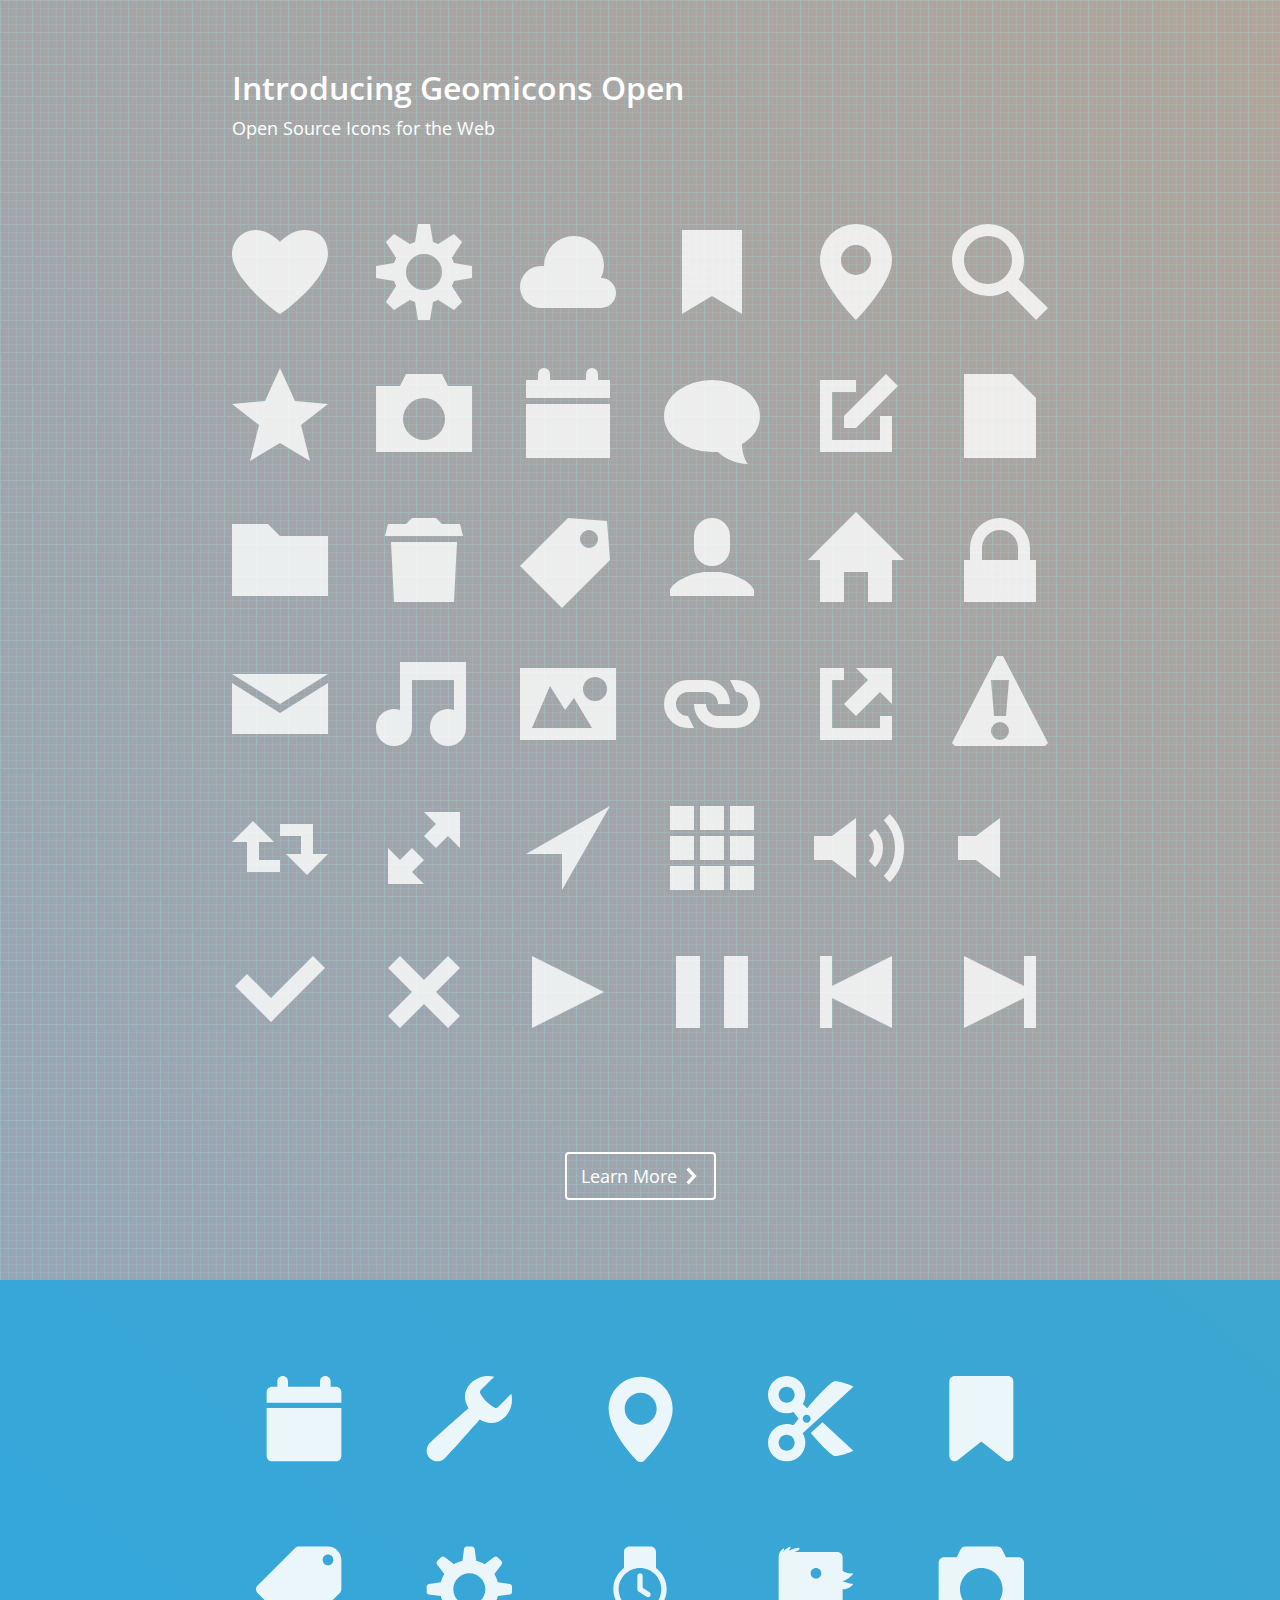
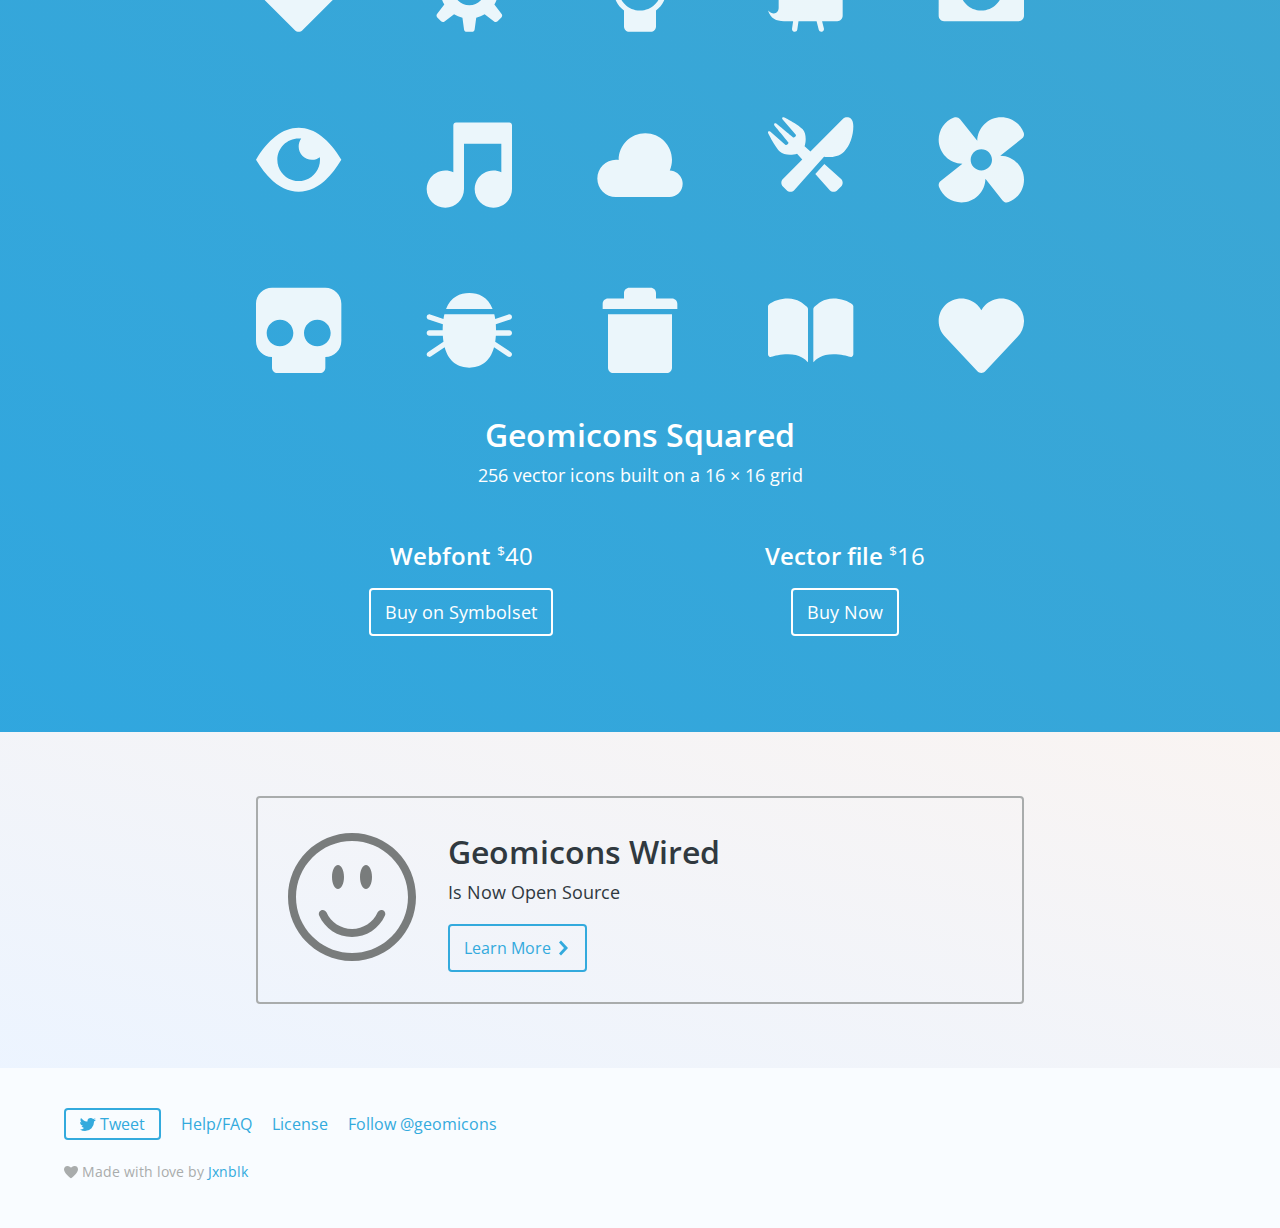
<file: index.html>
<!doctype html> 
<html lang="en"> 
<head>
	<meta charset="utf-8">
  <title>Geomicons</title>
	<meta name="author" content="Jxnblk">
	<meta name="description" content="Royalty-Free, Grid-Based Vector Icons For Web & UI Design">
  <meta name="viewport" content="width=device-width, initial-scale=1">
  <link rel="shortcut icon" href="http://geomicons.com/favicon.png" />
  <link rel="apple-touch-icon" href="http://geomicons.com/apple-touch-icon.png" />
	<link rel="stylesheet" href="css/style.css" />
  <link href="http://fonts.googleapis.com/css?family=Open+Sans:400,600" rel="stylesheet" type="text/css">
</head>
<body>

<header class="py4 white bg-mid-gray gradient-grid">
  <div class="container oh">
    <h1 class="mb0">Introducing Geomicons Open</h1>
    <p>Open Source Icons for the Web</p>
    <div class="clearfix tile-wrap py4 fill-white-alpha">
      <span class="geomicon tile" data-id="heart"></span>
      <span class="geomicon tile" data-id="cog"></span>
      <span class="geomicon tile" data-id="cloud"></span>
      <span class="geomicon tile" data-id="bookmark"></span>
      <span class="geomicon tile" data-id="pin"></span>
      <span class="geomicon tile" data-id="search"></span>
      <span class="geomicon tile" data-id="star"></span>
      <span class="geomicon tile" data-id="camera"></span>
      <span class="geomicon tile" data-id="calendar"></span>
      <span class="geomicon tile" data-id="chat"></span>
      <span class="geomicon tile" data-id="compose"></span>
      <span class="geomicon tile" data-id="file"></span>
      <span class="geomicon tile" data-id="folder"></span>
      <span class="geomicon tile" data-id="trash"></span>
      <span class="geomicon tile" data-id="tag"></span>
      <span class="geomicon tile" data-id="user"></span>
      <span class="geomicon tile" data-id="home"></span>
      <span class="geomicon tile" data-id="lock"></span>
      <span class="geomicon tile" data-id="mail"></span>
      <span class="geomicon tile" data-id="music-note"></span>
      <span class="geomicon tile" data-id="picture"></span>
      <span class="geomicon tile" data-id="link"></span>
      <span class="geomicon tile" data-id="external"></span>
      <span class="geomicon tile" data-id="warning"></span>
      <span class="geomicon tile" data-id="repost"></span>
      <span class="geomicon tile" data-id="expand"></span>
      <span class="geomicon tile" data-id="geolocation"></span>
      <span class="geomicon tile" data-id="grid"></span>
      <span class="geomicon tile" data-id="speaker-volume"></span>
      <span class="geomicon tile" data-id="speaker"></span>
      <span class="geomicon tile" data-id="check"></span>
      <span class="geomicon tile" data-id="close"></span>
      <span class="geomicon tile" data-id="play"></span>
      <span class="geomicon tile" data-id="pause"></span>
      <span class="geomicon tile" data-id="previous"></span>
      <span class="geomicon tile" data-id="next"></span>
    </div>
    <p class="center">
      <a href="http://jxnblk.github.io/geomicons-open" class="button button-box-white">Learn More <span class="geomicon" data-id="chevron-right"></span></a>
    </p>
  </div>
</header>

<section id="thanks" class="target-show py4">
  <div class="container">
    <h1 class="h1 blue">Thanks</h1>
    <p class="h2">An email with a download link will be sent to you shortly.</p>
    <p class="p">If you have any questions or problems, contact me <a href=http://twitter.com/geomicons>@Geomicons</a> or send an email to <a href="mailto:geomicons+g@gmail.com">geomicons@gmail.com</a>.</p>
    <p class="h3 bold">Share with your friends:</p>
    <p>
      <a href="https://twitter.com/intent/tweet?text=I just bought Geomicons.&url=http://geomicons.com&via=geomicons" class="button button-box-blue" target="_blank">Tweet</a>
    </p>
  </div>
</section>

<section id="squared" class="center py4 white bg-blue gradient">
  <div class="measure wrap px2">
    <img src="images/squared-product.svg" alt="Geomicons Squared" class="full-width fit mt2 mb2" />
    <h1 class="h1 mb0">Geomicons Squared</h1>
    <p>256 vector icons built on a 16 &times; 16 grid</p>
    <div class="table center mobile-block">
      <div class="table-cell py2 mobile-block">
        <h2>Webfont <span class="regular"><sup class="small">$</sup>40</span></h2>
        <a href="http://symbolset.com/icons/geomicons-squared" class="h3 button button-box-white">Buy on Symbolset</a>
      </div>
      <div class="table-cell py2 mobile-block">
        <h2>Vector file <span class="regular"><sup class="small">$</sup>16</span></h2>
        <a href="http://pul.ly/b/29916" class="h3 button button-box-white">Buy Now</a>
      </div>
    </div>
  </div>
</section>

<section id="wired" class="px2 py4 mobile-center gradient">
  <div class="table measure wrap box-gray rounded">
    <div class="table-cell p2 ">
      <img src="images/smiley.svg" alt="Smiley" width="128" height="128" />
    </div>
    <div class="table-cell full-width py2">
      <h1 class="mb0">Geomicons Wired</h1>
      <p>Is Now Open Source</p>
      <a href="http://jxnblk.github.io/geomicons-wired" class="button button-box-blue">Learn More <span class="geomicon" data-id="chevron-right"></span></a>
    </div>
  </div>
</section>

<section id="license" class="target-show p-responsive">
  <div class="measure wrap">
    <h1>License</h1>
    <p>This license agreement is between you, the licensee, and Brent Jackson, the licensor. By purchasing or downloading any stock icons licensed by Brent Jackson, you automatically agree to the following terms and conditions:</p>
    <ul>
      <li>All ownership and copyright of the licensed icons remain the property of Brent Jackson.</li>
      <li>The icons can be used royalty-free by the licensee for personal, commercial, and client projects, including printed materials, advertisements, packaging, presentations, video, film, web design, software, computer games or multimedia projects. Any additional uses must be approved by Brent Jackson in writing.</li>
      <li>The icons may be altered, cropped or otherwise modified or manipulated for your needs.</li>  
    </ul>
    <p>Your purchase or use of the icons implies that you have read and accepted the terms of this license. If you have any questions or concerns regarding this license, or wish to negotiate an alternate license for a use not permitted here, please contact Brent Jackson at geomicons [at] gmail.com.</p>
    <p>All purchasers or downloaders must also abide by the following restrictions:</p>
    <ul>
      <li>You may not sub-license, resell, rent, transfer, or redistribute the icons without express written permission from Brent Jackson.</li>  
      <li>You may not place these licensed icons on any website in a complete or archived downloadable format or enable it to be distributed in any other way.</li>  
      <li>The icons may not be placed on any electronic bulletin board or downloadable format.</li>  
      <li>Making modifications or alterations to any of the icons or other materials does not free you to then sell, license or distribute them to anyone else.</li>
      <li>The icons may not be incorporated into a logo or other trademark without written permission of Brent Jackson.</li>  
      <li>You may not use, or allow anyone else to use the icons to create pornographic, libelous, obscene or defamatory material.</li>
    </ul>
    <h2>Termination & Revocation</h2>
    <p>The license contained in this agreement will automatically terminate without notice from Brent Jackson if you fail to comply with any of the provisions of this agreement or fail to pay in full. Upon termination, you must immediately stop using the icons, delete or remove all materials containing the icons from your premises and confirm completion of this to Brent Jackson in writing. If Brent Jackson finds anyone guilty of copying, stealing, reselling, leasing or renting the icons and/or icon designs, all licenses of said person will automatically be cancelled and they will be liable to legal action.</p>
    <p>Brent Jackson reserves the right to revoke the license to use the Licensed Material for good cause and elect to replace such Licensed Material with alternative Licensed Material. Upon notice of any revocation of such license, you shall immediately cease using such Licensed Material and shall where possible ensure that your clients and customers do likewise. You shall delete all electronic copies of Licensed Material from electronic storage media, confirming the same to Brent Jackson in writing.</p>
    <h2>Disclaimer</h2>
    <p>All licensed icons are provided 'as-is' without warranty of any kind, either expressed or implied. Brent Jackson is not liable for any damages arising out of any defects in the materials. You agree to hold Brent Jackson harmless for any result that may occur during the course of using, or inability to use these licensed icons. In no event shall Brent Jackson be liable for any damages including, but not limited to, direct, indirect, special, incidental or consequential damages or other losses arising out of the use of or inability to use the products.</p>  
    <h2>Refund Policy</h2>
    <p>No refund will be offered for products once sold. Since they are digital files, all icons are not refundable or exchangeable. However, files can be replaced if damaged or lost. Simply send an email.</p>  
    <h2>Reserved Rights</h2>
    <p>We reserve rights to change the prices of the icons and/or icon sets without prior notice and at our sole discretion. We reserve the rights to make changes to these 'terms and conditions' without any prior notice at our sole discretion. Any such changes will reflect on this page.</p>
    <h2>Thanks</h2>
    <p>Thanks to Jory from <a href="http://symbolicons.com/">Symbolicons</a> &amp; Max from <a href="http://helveticons.ch">Helveticons</a> for the help with this license agreement.</p>
  </div>
</section>
    
<section id="help" class="target-show p-responsive">
  <div class="measure wrap">
    <h1>Help/FAQ</h1>
    <h2>&ldquo;Can I use Geomicons in templates and themes?&rdquo;</h2>
    <p>Sure. Just don't redistribute the icons as a set.</p>  
    <h2>&ldquo;Can I use Geomicons in an app?&rdquo;</h2>
    <p>Yes, please do.</p>
    <h2>&ldquo;Can I use Geomicons in a logo?&rdquo;</h2>
    <p>Not without written permission. Send an email to <a href="mailto:geomicons+g@gmail.com">geomicons@gmail.com</a> with a proposed sketch or mockup to inquire.</p>
    <h2>&ldquo;Where is my download?&rdquo;</h2>
    <p>It may take a few minutes to receive the download email. If you've paid with e-check, it typically takes about 5 days to clear.</p>      
    <h2>&ldquo;I used the wrong email address.&rdquo;</h2>
    <p>Contact me at <a href="http://twitter.com/geomicons">@geomicons</a> or <a href="mailto:geomicons+g@gmail.com">geomicons@gmail.com</a> to have your order sent to another email address.</p>
    <h2>&ldquo;I need more downloads.&rdquo;</h2>
    <p>Contact me at <a href="http://twitter.com/geomicons">@geomicons</a> or <a href="mailto:geomicons+g@gmail.com">geomicons@gmail.com</a> to have your order email sent again.</p> 
    <h2>&ldquo;Do you have an icon for X, Y, or Z?&rdquo;</h2>
    <p>Maybe. Maybe not. Shoot suggestions over to me at <a href="http://twitter.com/geomicons">@geomicons</a>.</p>
    <h2>&ldquo;Do you make custom icons?&rdquo;</h2>
    <p>No, but there are a ton of great icon designers for hire on <a href="http://dribbble.com/designers?sort=followers&for_hire=on&location=&skills=icons">Dribbble</a>.</p>
    <h2>Still have questions?</h2>
    <p>Twitter: <a href="http://twitter.com/geomicons">@geomicons</a></p>
    <p>Email: <a href="mailto:geomicons+g@gmail.com">geomicons@gmail.com</a></p>
  </div>
</section>


<footer class="py2 px-responsive leading-3 mid-gray ">
  <a href="https://twitter.com/intent/tweet?text=Royalty-free%20vector%20icons%20for%20web%20%26%20UI%20design.%20%40Geomicons&url=http%3A%2F%2Fgeomicons.com%2F%3Fref%3Dth" class="button button-small button-box-blue mr1" target="_blank">
    <span class="geomicon" data-id="twitter"></span>
    Tweet
  </a>
  <a href="#help" class="inline-block mr1">Help/FAQ</a>
  <a href="#license" class="inline-block mr1">License</a>
  <a href="//twitter.com/geomicons" class="inline-block mr1">Follow @geomicons</a>
  <p class="small leading-3 mb0"><span class="geomicon fill-mid-gray" data-id="heart"></span> Made with love by <a href="//jxnblk.com">Jxnblk</a></p> 
</footer>

<script src="geomicons.min.js"></script>

</body>
</html>
</file>
<file: css/style.css>
body,button,input,select,textarea,pre{margin:0}h1,h2,h3,h4,h5,h6,p,dl,ol,ul{margin-top:0;margin-bottom:1rem}button,input,select,textarea{font-family:inherit;font-size:100%}article,aside,details,figcaption,figure,footer,header,main,nav,section,summary{display:block}body{font-family:'Open Sans', 'Helvetica Neue', Helvetica, sans-serif;line-height:1.5rem;font-weight:400}h1,h2,h3,h4,h5,h6{font-weight:600}code,pre,samp{font-family:'Source Code Pro', monospace;font-size:inherit}pre{overflow:auto}h1,.h1{font-size:2rem;line-height:3rem}h2,.h2{font-size:1.5em;line-height:2rem}p,.p,.h3,h3,h4,h5,h6,dl,ol,ul{font-size:1.125rem;line-height:2rem}small,.small,.h4{font-size:.875rem;line-height:1.5rem}strong,.bold{font-weight:600}.regular{font-weight:normal}.italic{font-style:italic}.caps{text-transform:uppercase;letter-spacing:.2em}.center{text-align:center}.right-align{text-align:right}.measure{max-width:48rem}.measure-narrow{max-width:32rem}.measure-wide{max-width:60rem}.leading-1{line-height:1.5rem}.leading-2{line-height:2rem}.leading-3{line-height:3rem}.leading-4{line-height:4rem}.m0{margin:0}.mb0{margin-bottom:0}.m1{margin:1rem}.mt1{margin-top:1rem}.mr1{margin-right:1rem}.mb1{margin-bottom:1rem}.ml1{margin-left:1rem}.m2{margin:2rem}.mt2{margin-top:2rem}.mr2{margin-right:2rem}.mb2{margin-bottom:2rem}.ml2{margin-left:2rem}.m3{margin:3rem}.mt3{margin-top:3rem}.mr3{margin-right:3rem}.mb3{margin-bottom:3rem}.ml3{margin-left:3rem}.m4{margin:4rem}.mt4{margin-top:4rem}.mr4{margin-right:4rem}.mb4{margin-bottom:4rem}.ml4{margin-left:4rem}.wrap{margin-right:auto;margin-left:auto}.m-responsive{margin:2rem}.mt-responsive{margin-top:2rem}.mr-responsive{margin-right:2rem}.mb-responsive{margin-bottom:2rem}.ml-responsive{margin-left:2rem}@media screen and (min-width: 48em) and (max-width: 64em){.m-responsive{margin:3rem}.mt-responsive{margin-top:3rem}.mr-responsive{margin-right:3rem}.mb-responsive{margin-bottom:3rem}.ml-responsive{margin-left:3rem}}@media screen and (min-width: 64em){.m-responsive{margin:4rem}.mt-responsive{margin-top:4rem}.mr-responsive{margin-right:4rem}.mb-responsive{margin-bottom:4rem}.ml-responsive{margin-left:4rem}}.p1{padding:1rem}.px1{padding-right:1rem;padding-left:1rem}.py1{padding-top:1rem;padding-bottom:1rem}.p2{padding:2rem}.px2{padding-right:2rem;padding-left:2rem}.py2{padding-top:2rem;padding-bottom:2rem}.p3{padding:3rem}.px3{padding-right:3rem;padding-left:3rem}.py3{padding-top:3rem;padding-bottom:3rem}.p4{padding:4rem}.px4{padding-right:4rem;padding-left:4rem}.py4{padding-top:4rem;padding-bottom:4rem}.p-responsive{padding:1.5rem}.px-responsive{padding-right:1.5rem;padding-left:1.5rem}.py-responsive{padding-top:1.5rem;padding-bottom:1.5rem}@media screen and (min-width: 48em) and (max-width: 64em){.p-responsive{padding:3rem}.px-responsive{padding-right:3rem;padding-left:3rem}.py-responsive{padding-top:3rem;padding-bottom:3rem}}@media screen and (min-width: 64em){.p-responsive{padding:4rem}.px-responsive{padding-right:4rem;padding-left:4rem}.py-responsive{padding-top:4rem;padding-bottom:4rem}}@media (min-width: 48em){.table{display:table;width:100%}.table-cell{display:table-cell;vertical-align:middle}}.inline{display:inline}.block{display:block}.inline-block{display:inline-block}.oh{overflow:hidden}.left{float:left}.right{float:right}.clearfix:before,.clearfix:after{content:" ";display:table}.clearfix:after{clear:both}.fit{max-width:100%}.full-width{width:100%}.half-width{width:50%}.mobile-show{display:none}@media screen and (max-width: 48em){.mobile-show,.mobile-block{display:block}.mobile-block{width:100%}.mobile-hide{display:none}.mobile-center{text-align:center}}.target-show{display:none}.target-show:target{display:block}.button{font-family:inherit;text-decoration:none;cursor:pointer;border:none;-webkit-appearance:none;appearance:none;white-space:nowrap;display:inline-block;line-height:2rem;height:auto;min-height:2rem;padding:.5rem 1rem}.button-big{padding:1rem 1.5rem}.button-small{padding:0 1rem}.list{padding-left:2rem}.list-simple{list-style:none;padding-left:0}.list-inline{list-style:none;padding-left:0}.list-inline li{display:inline;white-space:nowrap}.relative{position:relative}.absolute{position:absolute}.fixed{position:fixed}.t0{top:0}.r0{right:0}.b0{bottom:0}.l0{left:0}.z1{z-index:1}.z2{z-index:2}.z3{z-index:3}.z4{z-index:4}.absolute-center{top:0;right:0;bottom:0;left:0;margin:auto;display:table}html,body{min-height:100%}.container{margin-right:auto;margin-left:auto;max-width:18rem}.tile-wrap{margin-right:-2rem}.tile{float:left;font-size:3rem;width:3rem;margin-right:2rem;margin-bottom:2rem}@media (min-width: 32em) and (max-width: 37.9375em){.container{max-width:28rem}}@media (min-width: 38em) and (max-width: 59.9375em){.container{max-width:34rem}.tile{font-size:4rem;width:4rem}}@media (min-width: 57em){.container{max-width:51rem}.tile-wrap{margin-right:-3rem}.tile{font-size:6rem;width:6rem;margin-right:3rem;margin-bottom:3rem}}@media (min-width: 84em){.container{max-width:78rem}}.tile-small-wrap{margin-right:-1rem}.tile-small{float:left;font-size:1rem;width:1rem;margin-right:1rem;margin-bottom:1rem}.geomicon{width:1em;height:1em;vertical-align:-0.125em}.geomicon-big{width:8rem;height:8rem}.geomicon-huge{width:16rem;height:16rem}.white{color:#fff}.blue{color:#3ad}.light-gray{color:#f9fcff}.mid-gray{color:#a9acac}.dark-gray{color:#30393f}.bg-white{background-color:#fff}.bg-blue{background-color:#3ad}.bg-light-gray{background-color:#f9fcff}.bg-mid-gray{background-color:#a9acac}.bg-dark-gray{background-color:#30393f}.fill-white{fill:#fff}.fill-blue{fill:#3ad}.fill-light-gray{fill:#f9fcff}.fill-mid-gray{fill:#a9acac}.fill-dark-gray{fill:#30393f}.fill-white-alpha{fill:rgba(255,255,255,0.8)}.stroke-mid-gray{stroke:#a9acac}.stroke-light-gray{stroke:#f9fcff}body{color:#30393f;background-color:#f9fcff}a{color:#3ad;text-decoration:none}a:hover{color:#208ebd}.button{border-radius:.25rem;transition-duration:.2s;transition-timing-function:ease;transition-property:box-shadow , background-color}.button:focus{outline:none}.button-box-white{color:#fff;fill:#fff;box-shadow:inset 0 0 0 2px #fff}.button-box-white:focus,.button-box-white:hover{color:#3ad;fill:#3ad;background-color:#fff}.button-box-blue{color:#3ad;fill:#3ad;box-shadow:inset 0 0 0 2px #3ad}.button-box-blue:focus,.button-box-blue:hover{color:#fff;fill:#fff;background-color:#3ad}.box-gray{box-shadow:inset 0 0 0 2px #a9acac}.rounded{border-radius:.25rem}.gradient{background-image:linear-gradient(to bottom left, rgba(255,102,0,0.05), rgba(0,102,255,0.05))}.gradient-grid{background-image:url(../images/grid.svg),linear-gradient(to bottom left, rgba(255,102,0,0.1), rgba(0,102,255,0.1));background-position:top center}.bg-grid{background-image:url(../dev/bg-grid.svg)}.bg-grid-big{background-size:16rem 16rem;background-position:top center}.bg-cover{background-size:cover}
</file>
